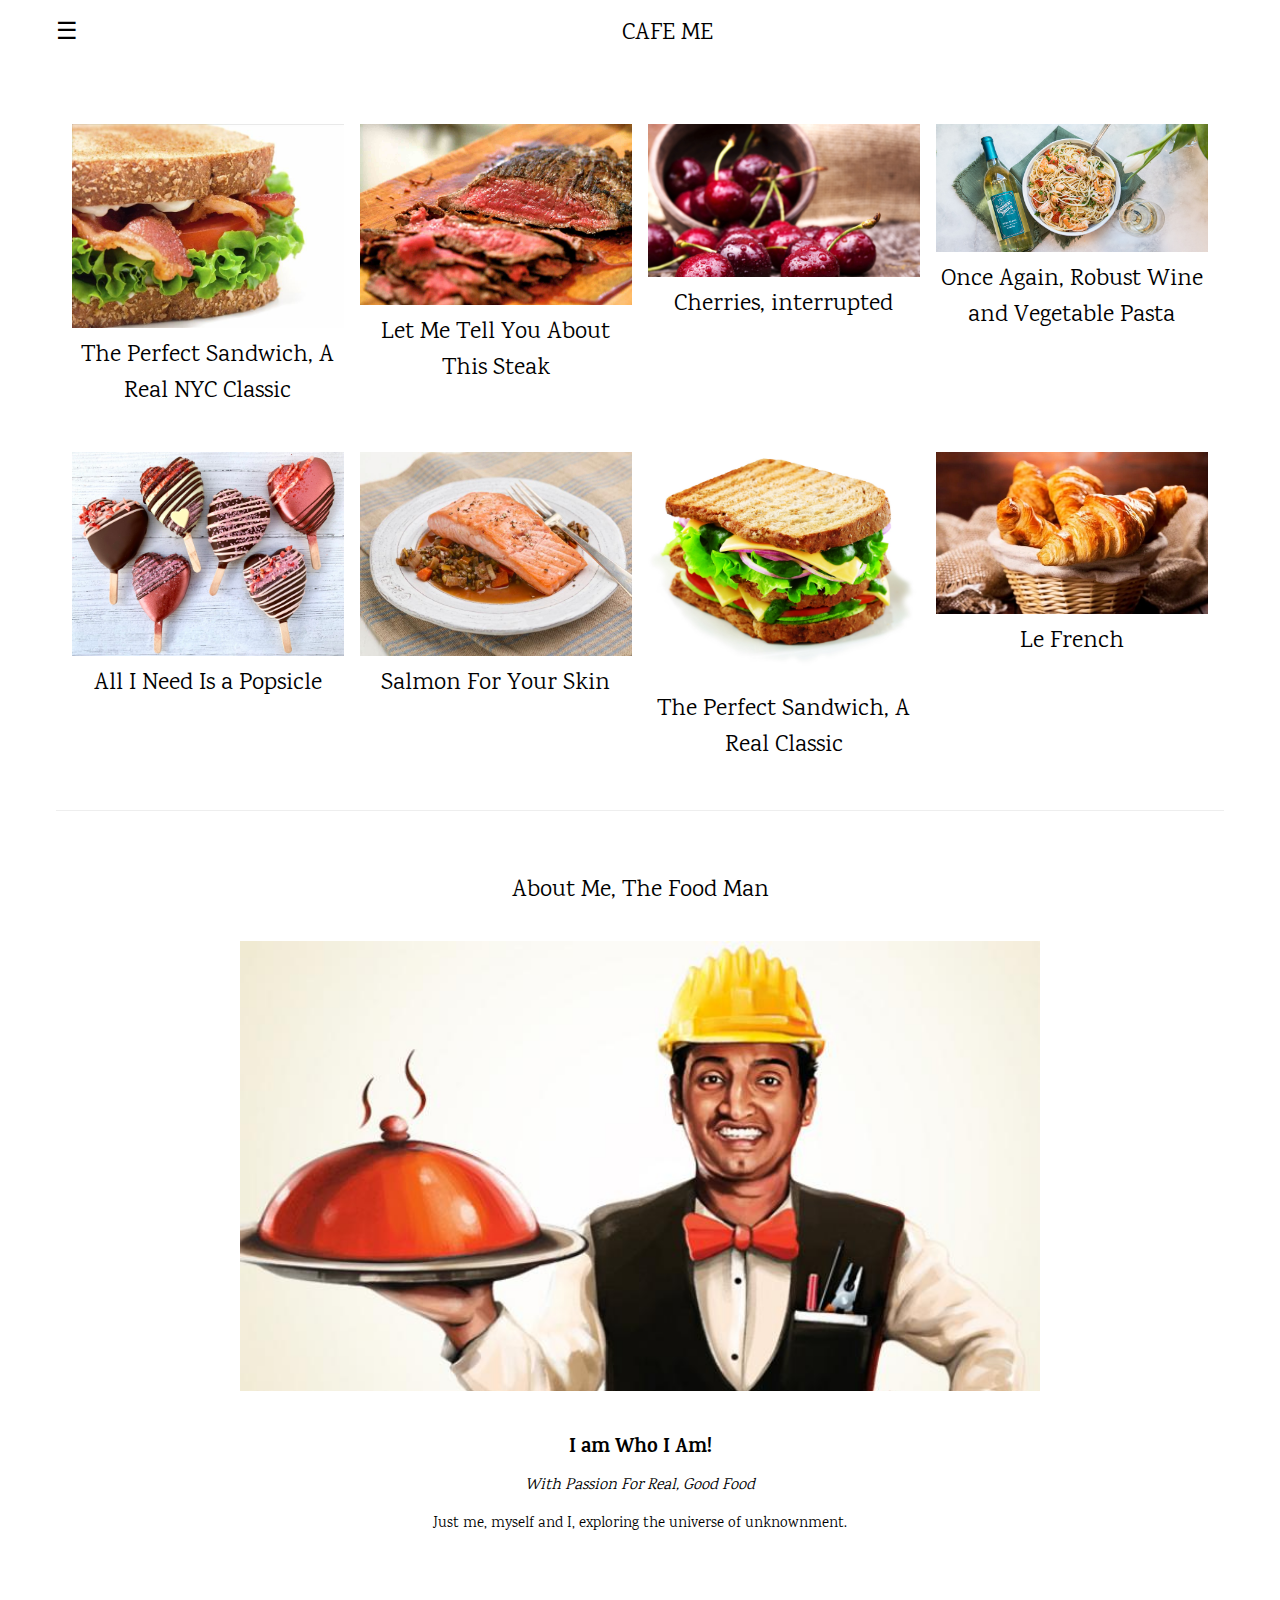
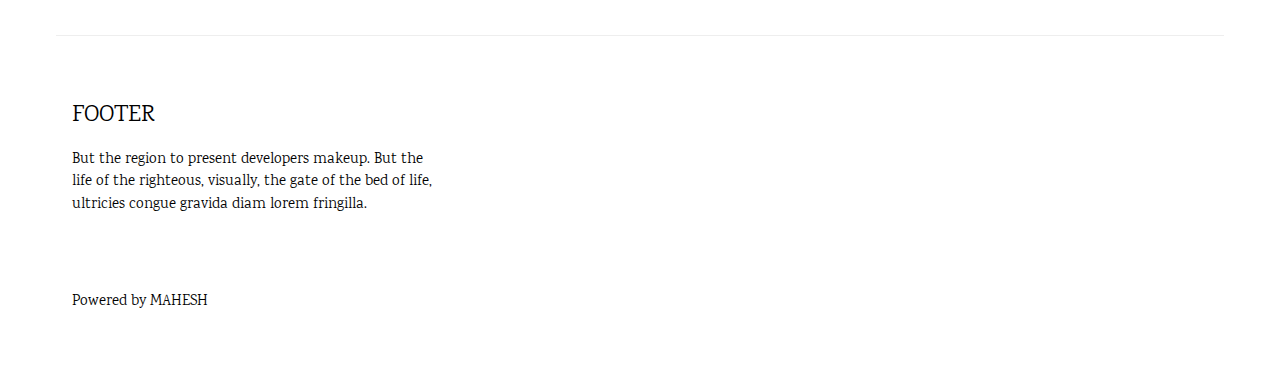
<file: index.html>
<!DOCTYPE html>
<html>
<title>CAFE ME</title>
<meta charset="UTF-8">
<meta name="viewport" content="width=device-width, initial-scale=1">
<link rel="stylesheet" href="https://www.w3schools.com/w3css/4/w3.css">
<link rel="stylesheet" href="https://fonts.googleapis.com/css?family=Karma">
<style>
body,h1,h2,h3,h4,h5,h6 {font-family: "Karma", sans-serif}
.w3-bar-block .w3-bar-item {padding:20px}
</style>
<body>

<!-- Sidebar (hidden by default) -->
<nav class="w3-sidebar w3-bar-block w3-card w3-top w3-xlarge w3-animate-left" style="display:none;z-index:2;width:40%;min-width:300px" id="mySidebar">
  <a href="javascript:void(0)" onclick="w3_close()"
  class="w3-bar-item w3-button">Close Menu</a>
  
  <a href="new 2.html" onclick="w3_close()" class="w3-bar-item w3-button">Login</a>
</nav>

<!-- Top menu -->
<div class="w3-top">
  <div class="w3-white w3-xlarge" style="max-width:1200px;margin:auto">
    <div class="w3-button w3-padding-16 w3-left" onclick="w3_open()">☰</div>
   
    <div class="w3-center w3-padding-16">CAFE ME</div>
  </div>
</div>
  
<!-- !PAGE CONTENT! -->
<div class="w3-main w3-content w3-padding" style="max-width:1200px;margin-top:100px">

  <!-- First Photo Grid-->
  <div class="w3-row-padding w3-padding-16 w3-center" id="food">
    <div class="w3-quarter">
      <img src="./sand.jpg"  style="width:100%">
      <h3>The Perfect Sandwich, A Real NYC Classic</h3>
      
    </div>
    <div class="w3-quarter">
      <img src="./steak.jpg"  style="width:100%">
      <h3>Let Me Tell You About This Steak</h3>
      
    </div>
    <div class="w3-quarter">
      <img src="./cherry.jpg"  style="width:100%">
      <h3>Cherries, interrupted</h3>
      
      
    </div>
    <div class="w3-quarter">
      <img src="./pas.jpg"  style="width:100%">
      <h3>Once Again, Robust Wine and Vegetable Pasta</h3>
    
    </div>
  </div>
  
  <!-- Second Photo Grid-->
  <div class="w3-row-padding w3-padding-16 w3-center">
    <div class="w3-quarter">
      <img src="./pop.jpg"  style="width:100%">
      <h3>All I Need Is a Popsicle</h3>
     
    </div>
    <div class="w3-quarter">
      <img src="./salmon.jpg"  style="width:100%">
      <h3>Salmon For Your Skin</h3>
	  
      </div>
    <div class="w3-quarter">
      <img src="./sandwich.jpg"  style="width:100%">
      <h3>The Perfect Sandwich, A Real Classic</h3>
      
    </div>
    <div class="w3-quarter">
      <img src="./croissant.jpg" alt="Croissant" style="width:100%">
      <h3>Le French</h3>
      
    </div>
  </div>

  
  <hr id="about">

  <!-- About Section -->
  <div class="w3-container w3-padding-32 w3-center">  
    <h3>About Me, The Food Man</h3><br>
    <img src="./santy.jpg" alt="Me" class="w3-image" style="display:block;margin:auto" width="800" height="533">
    <div class="w3-padding-32">
      <h4><b>I am Who I Am!</b></h4>
      <h6><i>With Passion For Real, Good Food</i></h6>
      <p>Just me, myself and I, exploring the universe of unknownment.</P>
    </div>
  </div>
  <hr>
  
  <!-- Footer -->
  <footer class="w3-row-padding w3-padding-32">
    <div class="w3-third">
     <h3>FOOTER</h3>
      <p>But the region to present developers makeup. But the life of the righteous, visually, the gate of the bed of life, ultricies congue gravida diam lorem fringilla.</p>
	  <br>
	  <br>
      <p>Powered by MAHESH</p>
    </div>
  
    


<!-- End page content -->
</div>

<script>
// Script to open and close sidebar
function w3_open() {
  document.getElementById("mySidebar").style.display = "block";
}
 
function w3_close() {
  document.getElementById("mySidebar").style.display = "none";
}
</script>

</body>
</html>
</file>
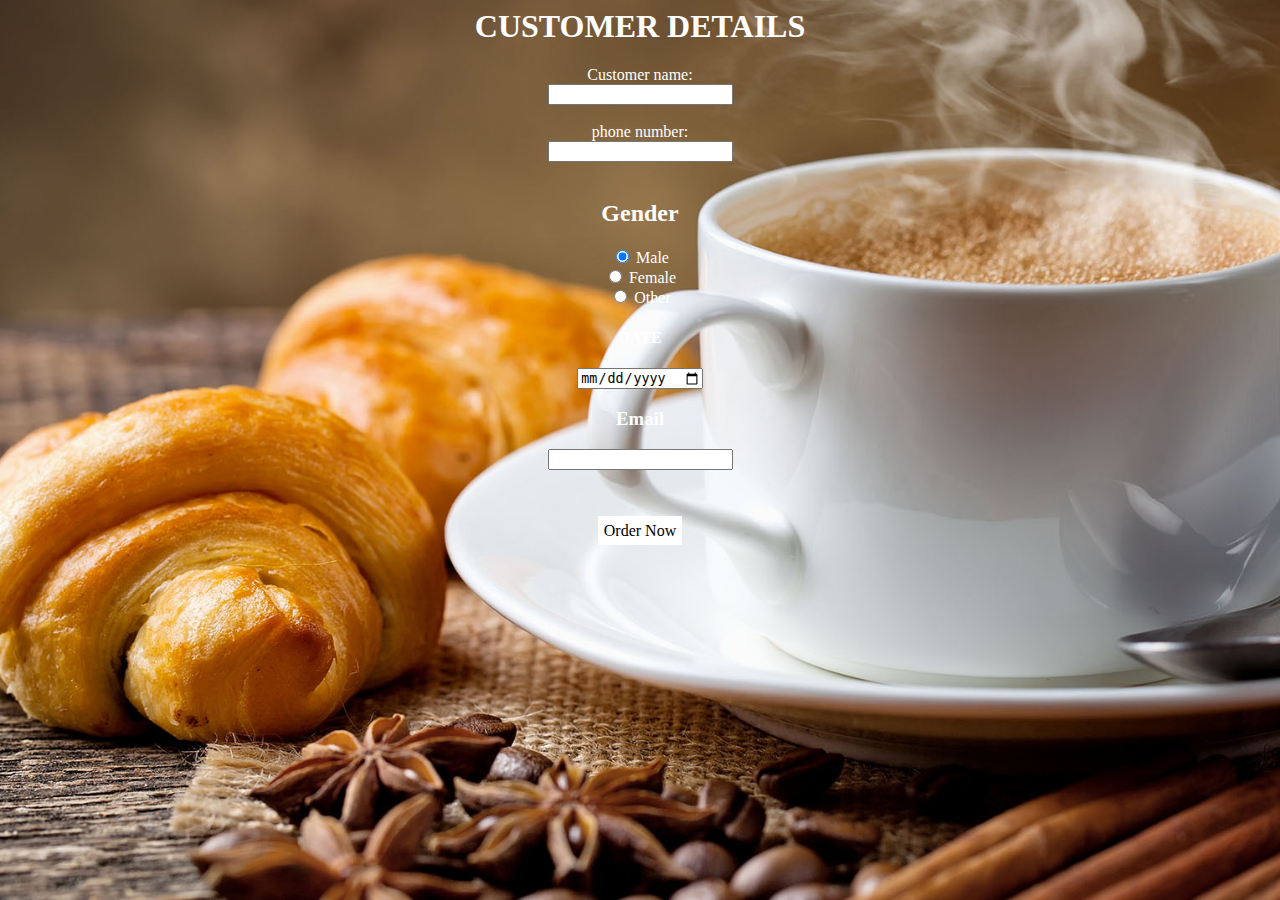
<file: new 2.html>
<html>
<head>
<script>
function validateForm() {
  var x = document.forms["myForm"]["Name"].value;
  if (x == "") {
    alert("Name must be filled out");
    return false;
	}
 var y= document.forms["myForm"]["tel"].value;
 if (y == ""){
 alert("phone number must be entered");
 return false;
 }
 var z= document.forms["myForm"]["mail"].value;
 if (z == ""){
 alert("Email must be filled out");
 return false;
}
var w= document.forms["myForm"]["bday"].value;
 if (w == ""){
 alert("Date must be filled out");
 return false;
}
}

</script>
<link rel="stylesheet"type="text/css" href="./style.css">
</head>
<body class="details">
<center><h1><font color="white">CUSTOMER DETAILS</h2><center>
<form name="myForm" action="./new 3.html" onsubmit="return validateForm()" method="post">  Customer name:<br>
  <input type="text" name="Name"  required>
  <br>
  <br>
  phone number:<br>
  <input type="tel" pattern="[0-9]{10}" name="tel" title="Phone Number must be in the length of 10" required>
  <br><br>
  <h2>Gender</h2>

  <input type="radio" name="gender" value="male" checked> Male<br>
  <input type="radio" name="gender" value="female"> Female<br>
  <input type="radio" name="gender" value="other"> Other  <br>
  <h4>DATE</h4>
  <input type="date" name="bday"  required>
  <br>
  <h3>Email</h3>
  <input type="Email" name="mail" required><br>
  <br><br>
</form>
<a href="./new 3.html" class="btn">Order Now</a>

</body>
</html>
<html>
<body>

<br><br>



</body>
</html>
</file>
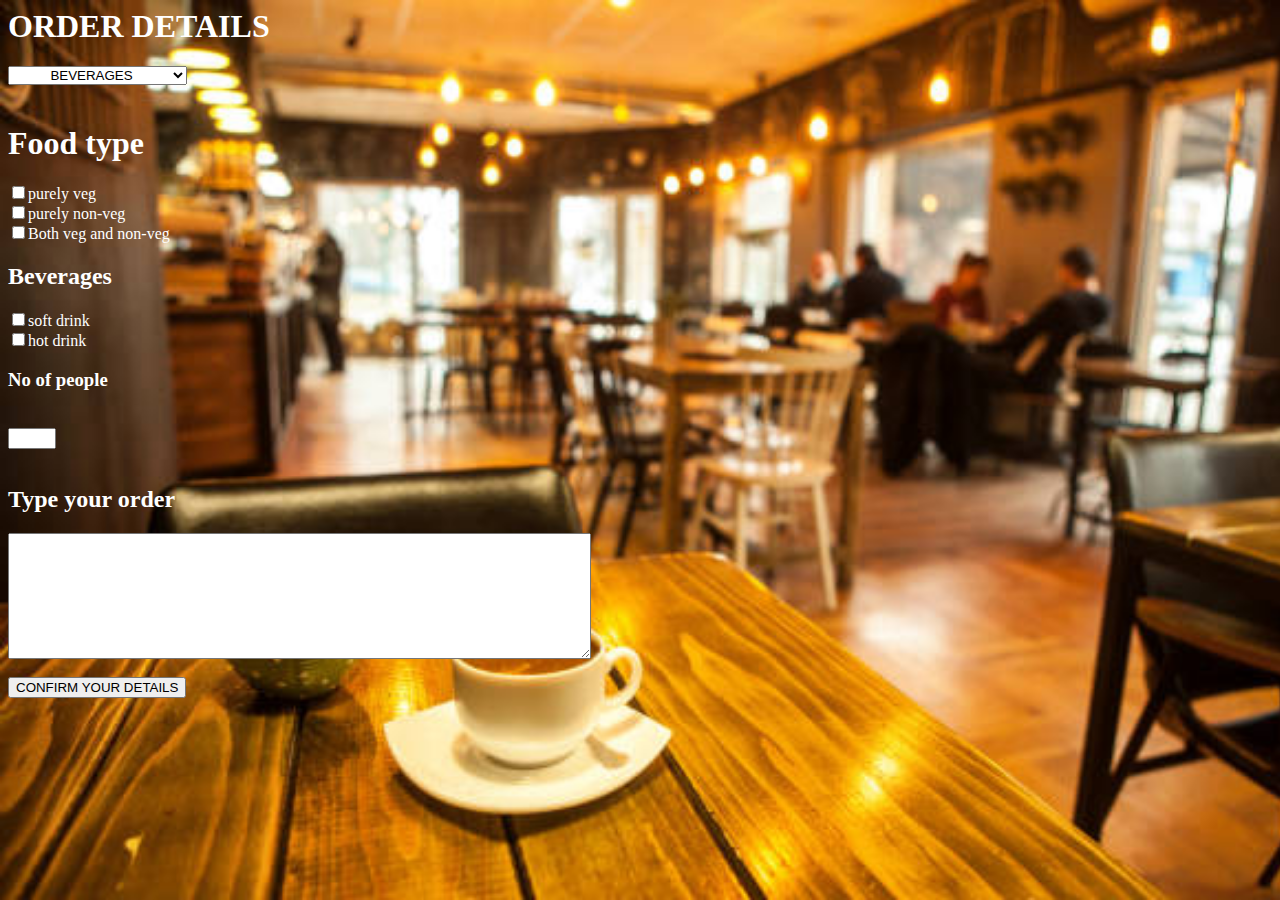
<file: new 3.html>
<html>
<head>
<link rel="stylesheet"type="text/css" href="./style.css">
</head>
<body class="order">
<h1><font color="white">ORDER DETAILS</h2>
<form action="/action_page.php">
  <select name="MENU">
 <center><option value="BEVERAGES">BEVERAGES</option></center>
 <center><option value="FOOD">FOOD</option></center>
 <center><option value="FOOD AND BEVERAGES">FOOD AND BEVERAGES</option></center>
 </select>
 <br><br>
 
 <h1>Food type</h1>
 <input type="checkbox" name="food1">purely veg
<br>
<input type="checkbox" name="food2">purely non-veg
<br>
<input type ="checkbox" name="food3">Both veg and non-veg
<br> 
<h2>Beverages</h2> 
<input type="checkbox" name="drink1">soft drink
<br>
<input type="checkbox" name="drink2">hot drink
<br>
 <h3>No of people</h3><br>
<input type="number" name="quantity" min="1" max="4">


  <br><br>
</form>
</body>
</html>
<html>
<body>
<h2>Type your order</h2>

<textarea rows="8" cols="70">

</textarea>
<br><br>
<button onclick="myFunction()">CONFIRM YOUR DETAILS</button>

<p id="demo"></p>

<script>
function myFunction() {
  var txt;
  if (confirm("Press a button!")) {
  document.location.href = "new 4.html";
  
    txt = "You order details have been saved";
  } else {
    txt = "You pressed Cancel!";
  }
  document.getElementById("demo").innerHTML = txt;
}
</script>
</body>
</html>
</file>
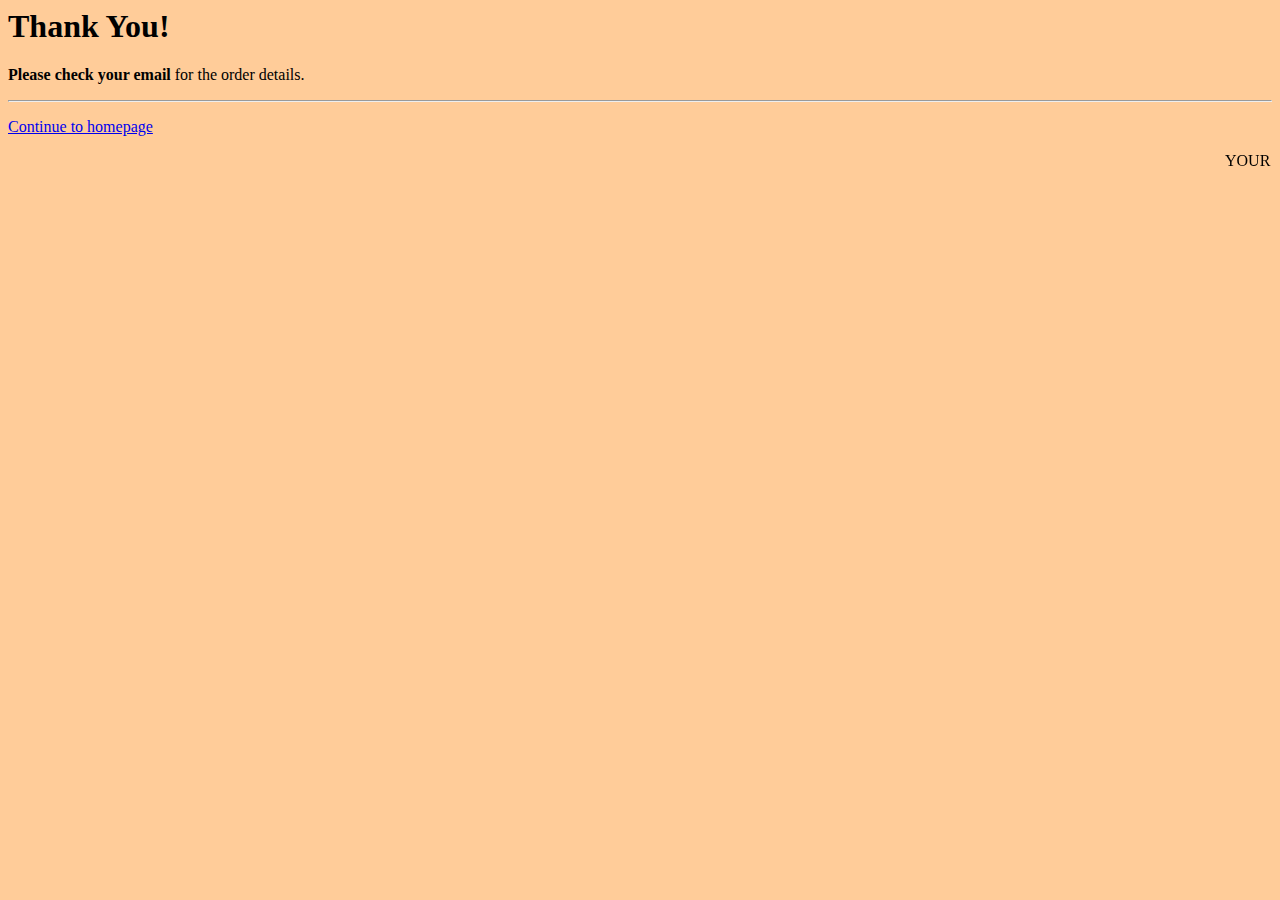
<file: new 4.html>
<html>
<body style="background-color:#ffcc99;">


<div class="jumbotron text-center">
  <h1 class="display-3">Thank You!</h1>
  <p class="lead"><strong>Please check your email</strong> for the order details.</p>
  <hr>
  <p class="lead">
    <a class="btn btn-primary btn-sm" href="./index.html" role="button">Continue to homepage</a>
  </p>
</div>
<marquee behavior="scroll" direction="left">YOUR ORDER HAS BEEN PLACED SUCCESSFULLY</marquee>

</html>
</body>
</file>
<file: style.css>
.order{
background-image:url("tea.jpg");
background-image:no-repeat;
background-attachment:fixed;
background-size:cover;
}

.details{
	background-image:url("./coffee.jpg");
background-image:no-repeat;
background-attachment:fixed;
background-size:cover;
}
.btn{
	text-decoration: none;
	padding:6px;
	background-color: white;
	color:black;
}
</file>
